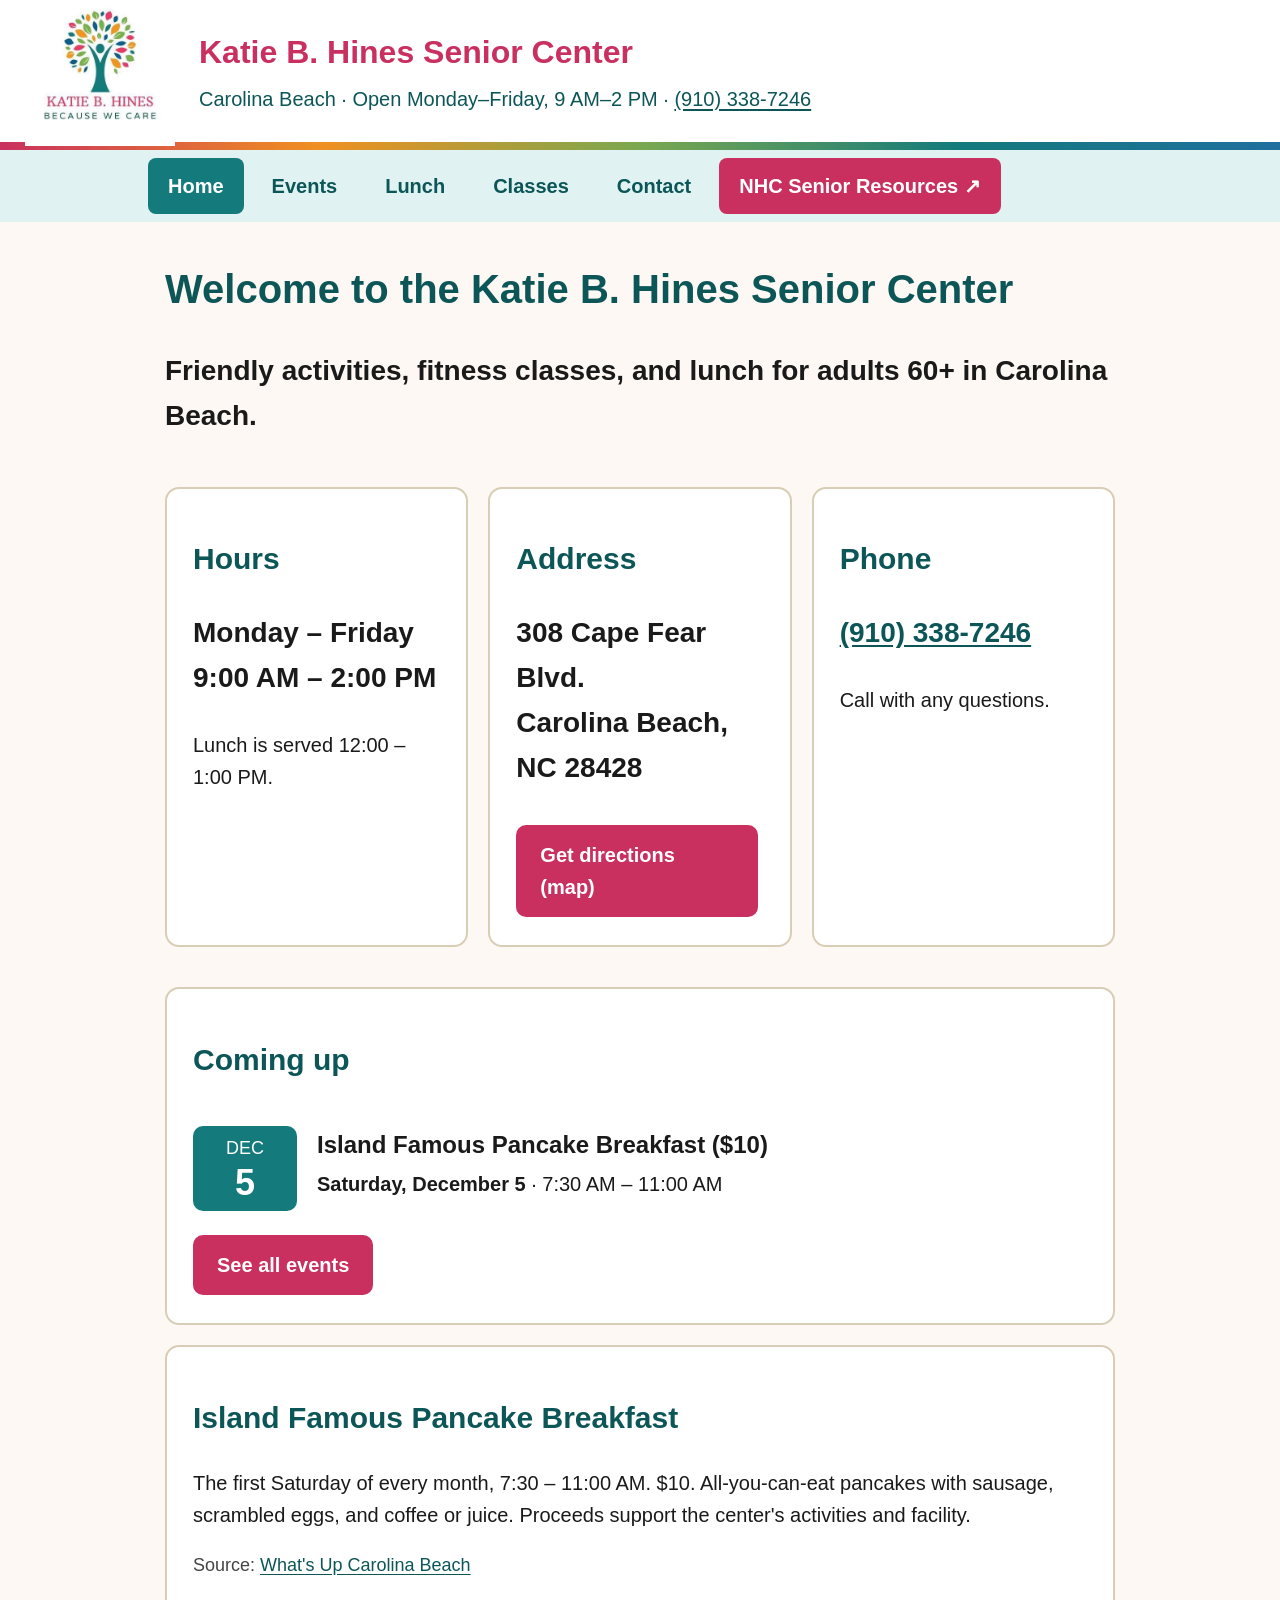
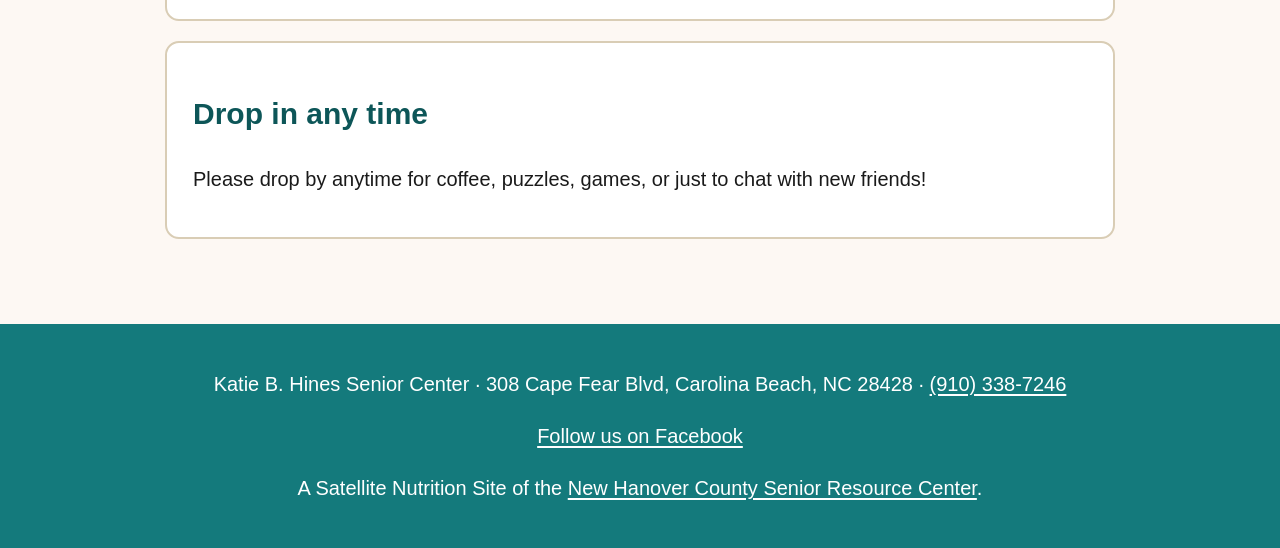
<file: index.html>
<!doctype html>
<html lang="en"><head><meta charset="utf-8"><meta name="viewport" content="width=device-width,initial-scale=1">
<title>Home | Katie B. Hines Senior Center</title>
<meta name="description" content="Katie B. Hines Senior Center, 308 Cape Fear Blvd, Carolina Beach, NC. Events, lunch, and classes for adults 60+.">
<link rel="stylesheet" href="assets/style.css"></head><body>
<a class="skip" href="#main">Skip to main content</a>
<header><a class="brand" href="index.html"><img src="assets/logo.jpg" alt="Katie B. Hines Senior Center logo: a colorful tree. Because we care." width="150" height="150"></a><div><p class="name">Katie B. Hines Senior Center</p><p class="tag">Carolina Beach · Open Monday–Friday, 9 AM–2 PM · <a href="tel:+19103387246" >(910) 338-7246</a></p></div></header>
<nav id="nav" aria-label="Main menu"></nav>
<main id="main"><h1>Welcome to the Katie B. Hines Senior Center</h1>
<p class="big">Friendly activities, fitness classes, and lunch for adults 60+ in Carolina Beach.</p>
<div class="grid">
<section class="card"><h2>Hours</h2><p class="big">Monday – Friday<br>9:00 AM – 2:00 PM</p><p>Lunch is served 12:00 – 1:00 PM.</p></section>
<section class="card"><h2>Address</h2><p class="big">308 Cape Fear Blvd.<br>Carolina Beach, NC 28428</p><a class="btn" href="https://www.google.com/maps/search/?api=1&query=308+Cape+Fear+Blvd+Carolina+Beach+NC+28428">Get directions (map)</a></section>
<section class="card"><h2>Phone</h2><p class="big"><a href="tel:+19103387246">(910) 338-7246</a></p><p>Call with any questions.</p></section>
</div>
<section class="card"><h2>Coming up</h2><div id="events"><p>Loading events…</p></div><a class="btn" href="events.html">See all events</a></section>
<section class="card"><h2>Island Famous Pancake Breakfast</h2><p>The first Saturday of every month, 7:30 – 11:00 AM. $10. All-you-can-eat pancakes with sausage, scrambled eggs, and coffee or juice. Proceeds support the center's activities and facility.</p><p class="note">Source: <a href="https://whatsupcb.com/venues/katie-b-hines-center/">What's Up Carolina Beach</a></p></section>
<section class="card"><h2>Drop in any time</h2><p>Please drop by anytime for coffee, puzzles, games, or just to chat with new friends!</p></section></main>
<footer><p>Katie B. Hines Senior Center · 308 Cape Fear Blvd, Carolina Beach, NC 28428 · <a href="tel:+19103387246">(910) 338-7246</a></p>
<p><a href="https://www.facebook.com/share/19iD3b9wqA/?mibextid=wwXIfr" rel="noopener">Follow us on Facebook</a></p>
<p>A Satellite Nutrition Site of the <a href="https://nhcgov.com/1191/Senior-Resource-Center">New Hanover County Senior Resource Center</a>.</p></footer>
<script src="assets/site.js"></script><script>renderEvents(document.getElementById("events"),3)</script></body></html>
</file>
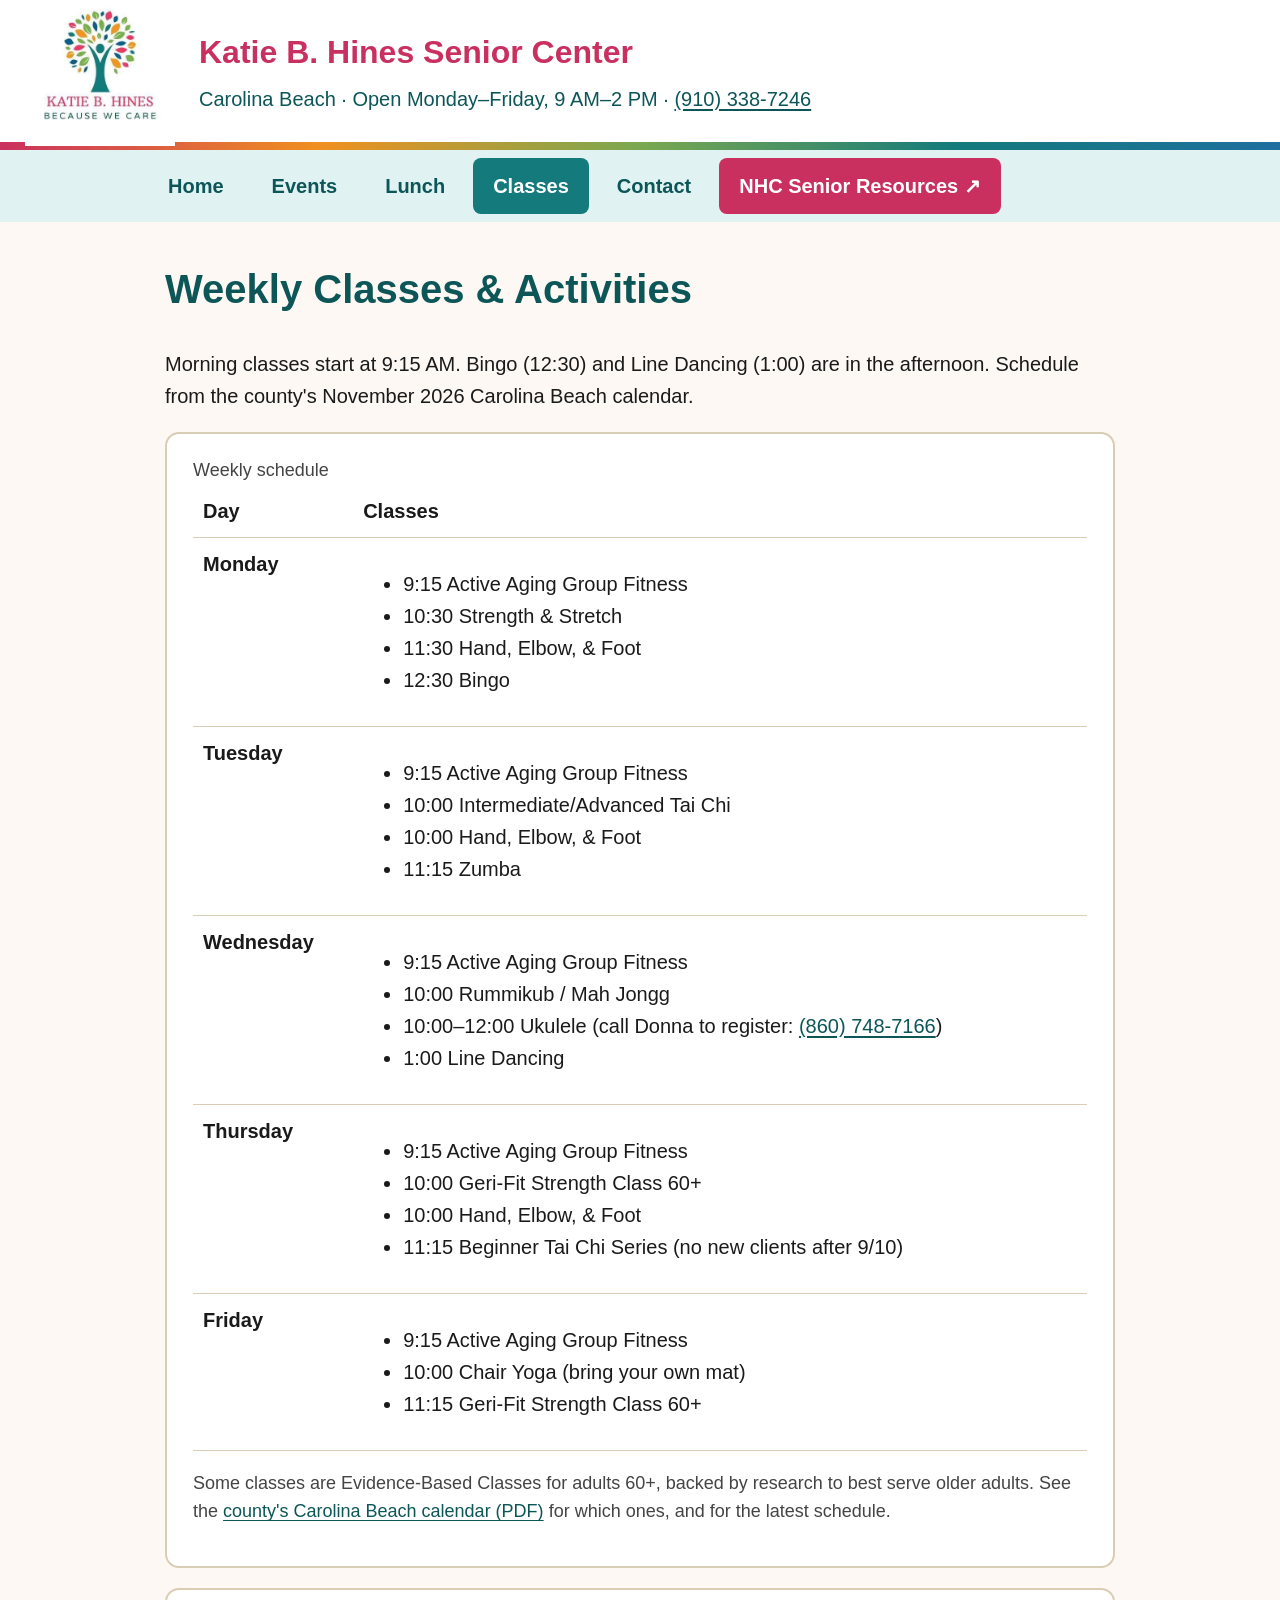
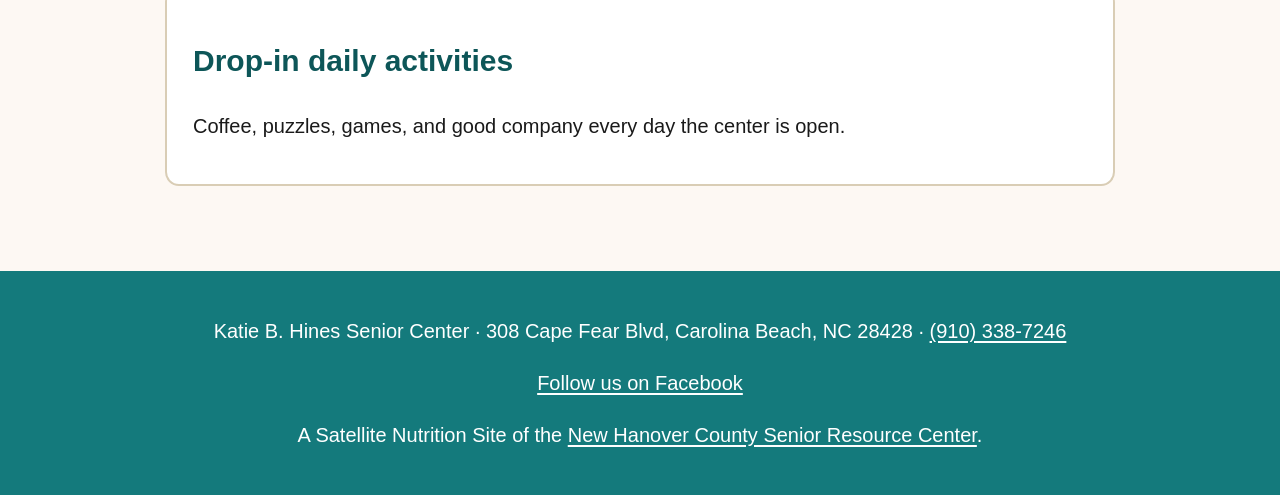
<file: classes.html>
<!doctype html>
<html lang="en"><head><meta charset="utf-8"><meta name="viewport" content="width=device-width,initial-scale=1">
<title>Classes | Katie B. Hines Senior Center</title>
<meta name="description" content="Katie B. Hines Senior Center, 308 Cape Fear Blvd, Carolina Beach, NC. Events, lunch, and classes for adults 60+.">
<link rel="stylesheet" href="assets/style.css"></head><body>
<a class="skip" href="#main">Skip to main content</a>
<header><a class="brand" href="index.html"><img src="assets/logo.jpg" alt="Katie B. Hines Senior Center logo: a colorful tree. Because we care." width="150" height="150"></a><div><p class="name">Katie B. Hines Senior Center</p><p class="tag">Carolina Beach · Open Monday–Friday, 9 AM–2 PM · <a href="tel:+19103387246" >(910) 338-7246</a></p></div></header>
<nav id="nav" aria-label="Main menu"></nav>
<main id="main"><h1>Weekly Classes &amp; Activities</h1>
<p>Morning classes start at 9:15 AM. Bingo (12:30) and Line Dancing (1:00) are in the afternoon. Schedule from the county's November 2026 Carolina Beach calendar.</p>
<section class="card"><table><caption class="note" style="text-align:left">Weekly schedule</caption><thead><tr><th scope="col">Day</th><th scope="col">Classes</th></tr></thead><tbody><tr><th scope='row'>Monday</th><td><ul><li>9:15 Active Aging Group Fitness</li><li>10:30 Strength &amp; Stretch</li><li>11:30 Hand, Elbow, &amp; Foot</li><li>12:30 Bingo</li></ul></td></tr><tr><th scope='row'>Tuesday</th><td><ul><li>9:15 Active Aging Group Fitness</li><li>10:00 Intermediate/Advanced Tai Chi</li><li>10:00 Hand, Elbow, &amp; Foot</li><li>11:15 Zumba</li></ul></td></tr><tr><th scope='row'>Wednesday</th><td><ul><li>9:15 Active Aging Group Fitness</li><li>10:00 Rummikub / Mah Jongg</li><li>10:00–12:00 Ukulele (call Donna to register: <a href='tel:+18607487166'>(860) 748-7166</a>)</li><li>1:00 Line Dancing</li></ul></td></tr><tr><th scope='row'>Thursday</th><td><ul><li>9:15 Active Aging Group Fitness</li><li>10:00 Geri-Fit Strength Class 60+</li><li>10:00 Hand, Elbow, &amp; Foot</li><li>11:15 Beginner Tai Chi Series (no new clients after 9/10)</li></ul></td></tr><tr><th scope='row'>Friday</th><td><ul><li>9:15 Active Aging Group Fitness</li><li>10:00 Chair Yoga (bring your own mat)</li><li>11:15 Geri-Fit Strength Class 60+</li></ul></td></tr></tbody></table>
<p class="note">Some classes are Evidence-Based Classes for adults 60+, backed by research to best serve older adults. See the <a href="https://www.nhcgov.com/DocumentCenter/View/14128/Nov-2026-CB">county's Carolina Beach calendar (PDF)</a> for which ones, and for the latest schedule.</p></section>
<section class="card"><h2>Drop-in daily activities</h2><p>Coffee, puzzles, games, and good company every day the center is open.</p></section></main>
<footer><p>Katie B. Hines Senior Center · 308 Cape Fear Blvd, Carolina Beach, NC 28428 · <a href="tel:+19103387246">(910) 338-7246</a></p>
<p><a href="https://www.facebook.com/share/19iD3b9wqA/?mibextid=wwXIfr" rel="noopener">Follow us on Facebook</a></p>
<p>A Satellite Nutrition Site of the <a href="https://nhcgov.com/1191/Senior-Resource-Center">New Hanover County Senior Resource Center</a>.</p></footer>
<script src="assets/site.js"></script></body></html>
</file>
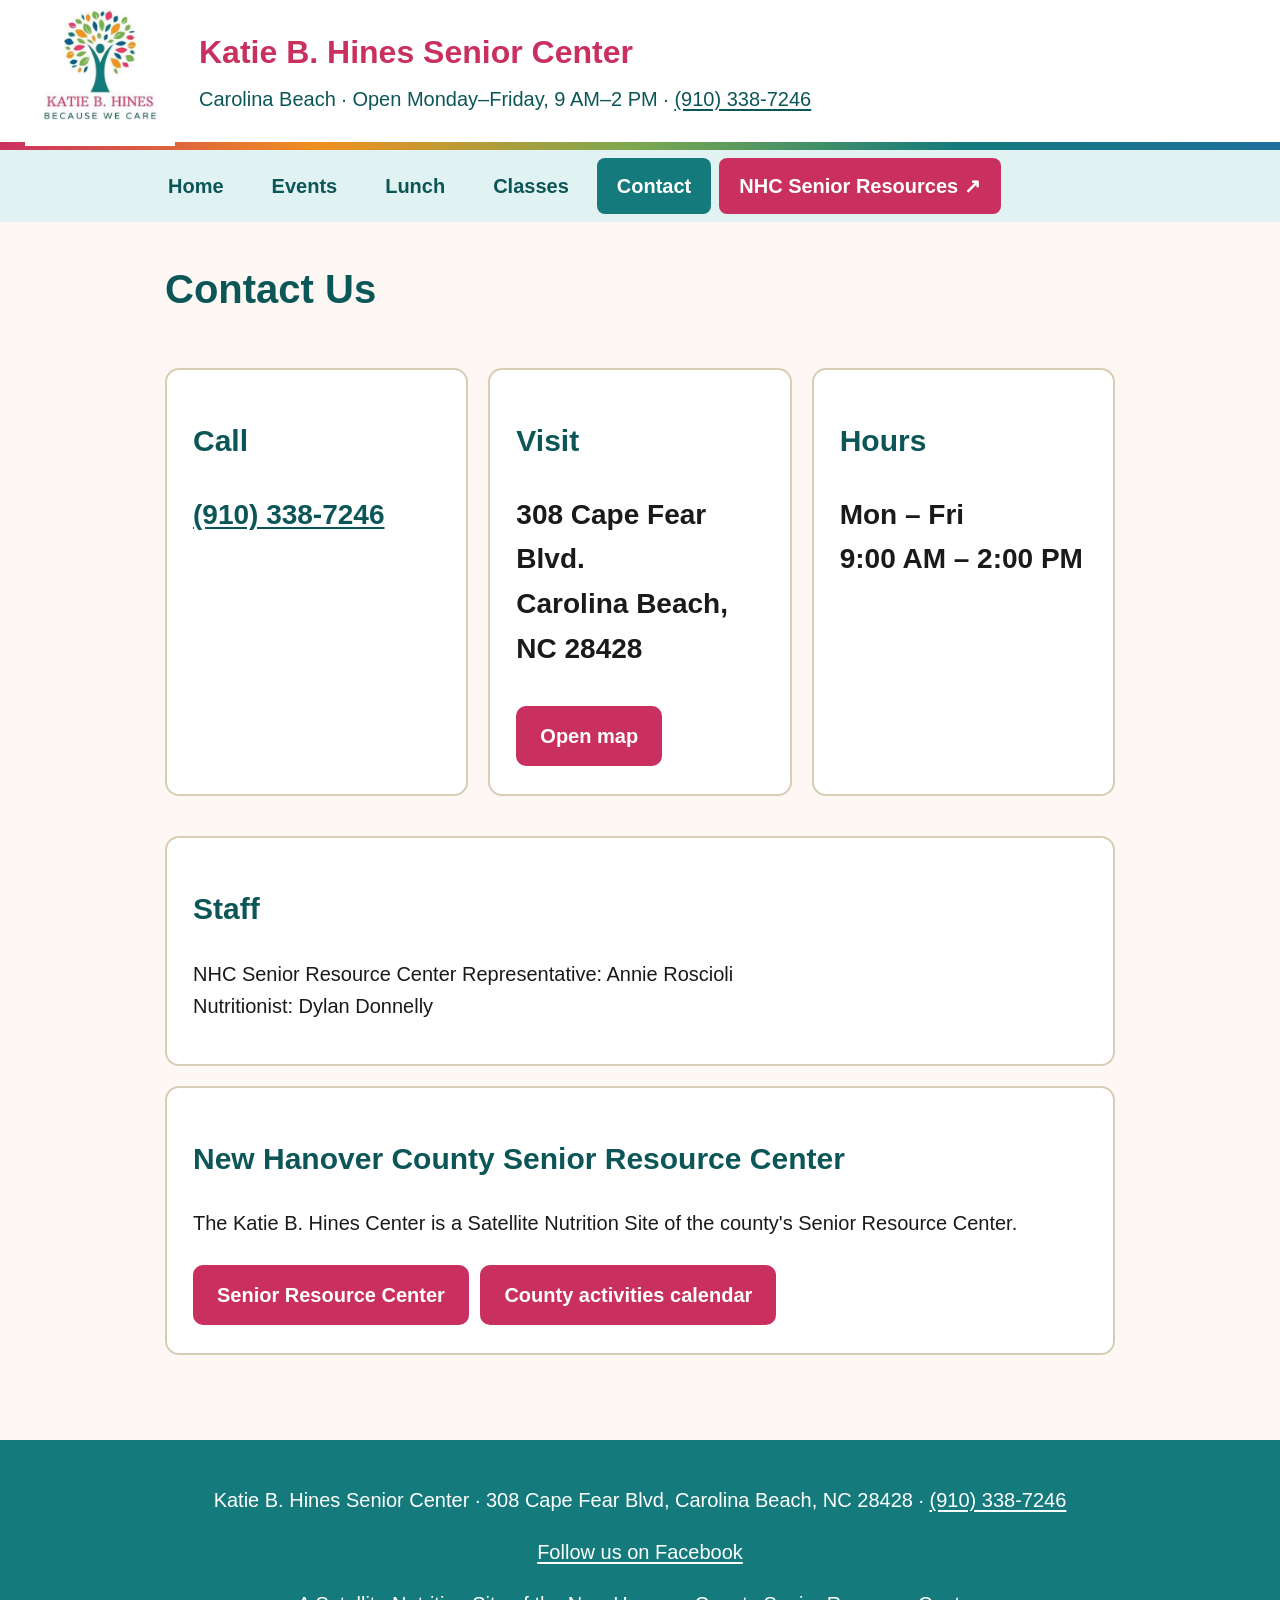
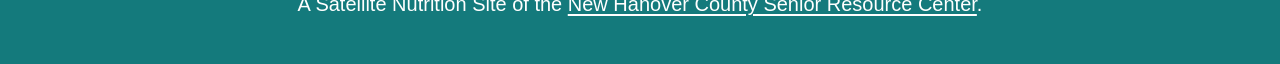
<file: contact.html>
<!doctype html>
<html lang="en"><head><meta charset="utf-8"><meta name="viewport" content="width=device-width,initial-scale=1">
<title>Contact | Katie B. Hines Senior Center</title>
<meta name="description" content="Katie B. Hines Senior Center, 308 Cape Fear Blvd, Carolina Beach, NC. Events, lunch, and classes for adults 60+.">
<link rel="stylesheet" href="assets/style.css"></head><body>
<a class="skip" href="#main">Skip to main content</a>
<header><a class="brand" href="index.html"><img src="assets/logo.jpg" alt="Katie B. Hines Senior Center logo: a colorful tree. Because we care." width="150" height="150"></a><div><p class="name">Katie B. Hines Senior Center</p><p class="tag">Carolina Beach · Open Monday–Friday, 9 AM–2 PM · <a href="tel:+19103387246" >(910) 338-7246</a></p></div></header>
<nav id="nav" aria-label="Main menu"></nav>
<main id="main"><h1>Contact Us</h1>
<div class="grid">
<section class="card"><h2>Call</h2><p class="big"><a href="tel:+19103387246">(910) 338-7246</a></p></section>
<section class="card"><h2>Visit</h2><p class="big">308 Cape Fear Blvd.<br>Carolina Beach, NC 28428</p><a class="btn" href="https://www.google.com/maps/search/?api=1&query=308+Cape+Fear+Blvd+Carolina+Beach+NC+28428">Open map</a></section>
<section class="card"><h2>Hours</h2><p class="big">Mon – Fri<br>9:00 AM – 2:00 PM</p></section></div>
<section class="card"><h2>Staff</h2><p>NHC Senior Resource Center Representative: Annie Roscioli<br>Nutritionist: Dylan Donnelly</p></section>
<section class="card"><h2>New Hanover County Senior Resource Center</h2><p>The Katie B. Hines Center is a Satellite Nutrition Site of the county's Senior Resource Center.</p>
<a class="btn" href="https://nhcgov.com/1191/Senior-Resource-Center">Senior Resource Center</a> <a class="btn" href="https://www.nhcgov.com/511/Activities-Calendar">County activities calendar</a></section></main>
<footer><p>Katie B. Hines Senior Center · 308 Cape Fear Blvd, Carolina Beach, NC 28428 · <a href="tel:+19103387246">(910) 338-7246</a></p>
<p><a href="https://www.facebook.com/share/19iD3b9wqA/?mibextid=wwXIfr" rel="noopener">Follow us on Facebook</a></p>
<p>A Satellite Nutrition Site of the <a href="https://nhcgov.com/1191/Senior-Resource-Center">New Hanover County Senior Resource Center</a>.</p></footer>
<script src="assets/site.js"></script></body></html>
</file>
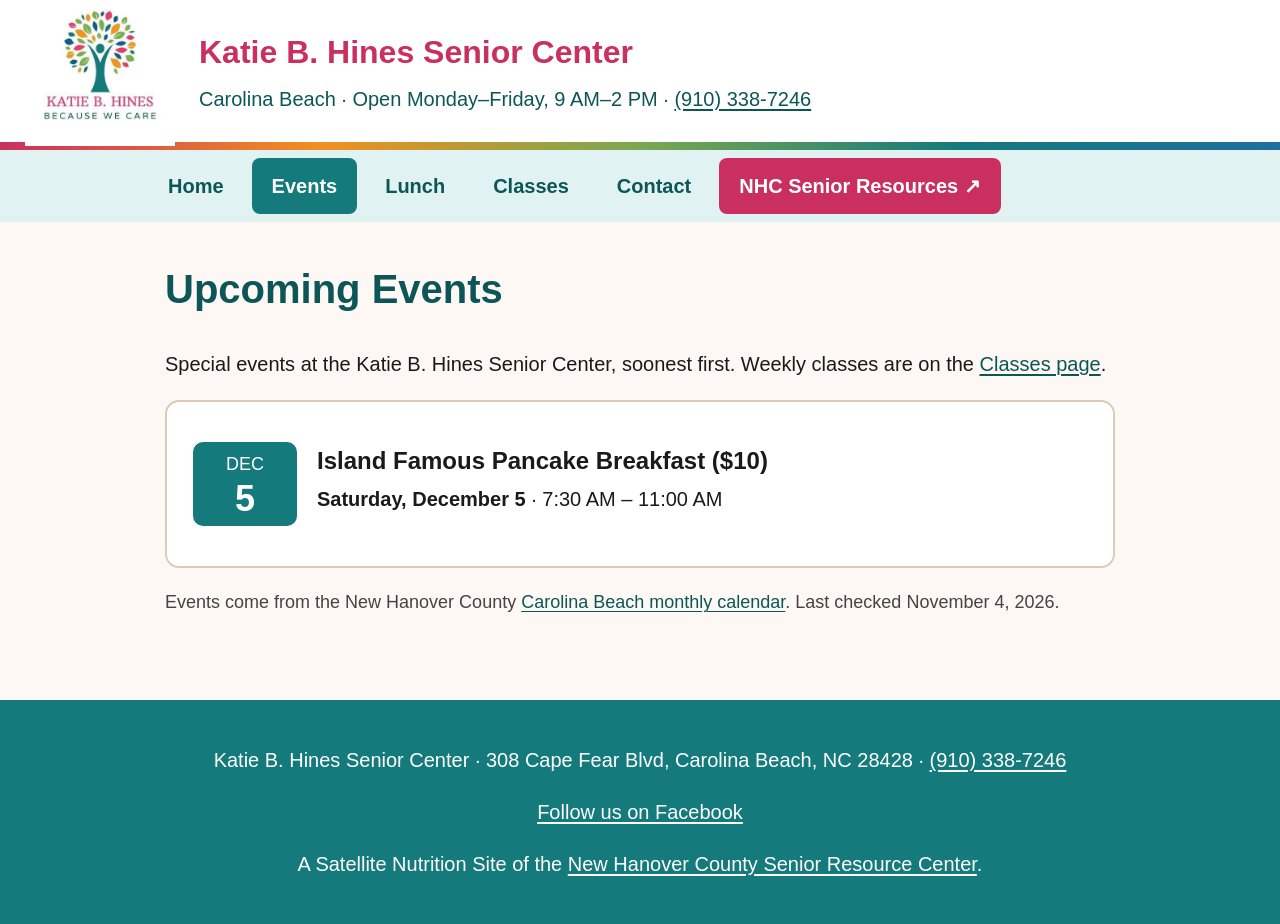
<file: events.html>
<!doctype html>
<html lang="en"><head><meta charset="utf-8"><meta name="viewport" content="width=device-width,initial-scale=1">
<title>Events | Katie B. Hines Senior Center</title>
<meta name="description" content="Katie B. Hines Senior Center, 308 Cape Fear Blvd, Carolina Beach, NC. Events, lunch, and classes for adults 60+.">
<link rel="stylesheet" href="assets/style.css"></head><body>
<a class="skip" href="#main">Skip to main content</a>
<header><a class="brand" href="index.html"><img src="assets/logo.jpg" alt="Katie B. Hines Senior Center logo: a colorful tree. Because we care." width="150" height="150"></a><div><p class="name">Katie B. Hines Senior Center</p><p class="tag">Carolina Beach · Open Monday–Friday, 9 AM–2 PM · <a href="tel:+19103387246" >(910) 338-7246</a></p></div></header>
<nav id="nav" aria-label="Main menu"></nav>
<main id="main"><h1>Upcoming Events</h1>
<p>Special events at the Katie B. Hines Senior Center, soonest first. Weekly classes are on the <a href="classes.html">Classes page</a>.</p>
<section class="card" aria-live="polite"><div id="events"><p>Loading events…</p></div></section>
<p class="note" id="updated"></p></main>
<footer><p>Katie B. Hines Senior Center · 308 Cape Fear Blvd, Carolina Beach, NC 28428 · <a href="tel:+19103387246">(910) 338-7246</a></p>
<p><a href="https://www.facebook.com/share/19iD3b9wqA/?mibextid=wwXIfr" rel="noopener">Follow us on Facebook</a></p>
<p>A Satellite Nutrition Site of the <a href="https://nhcgov.com/1191/Senior-Resource-Center">New Hanover County Senior Resource Center</a>.</p></footer>
<script src="assets/site.js"></script><script>renderEvents(document.getElementById("events"))</script></body></html>
</file>
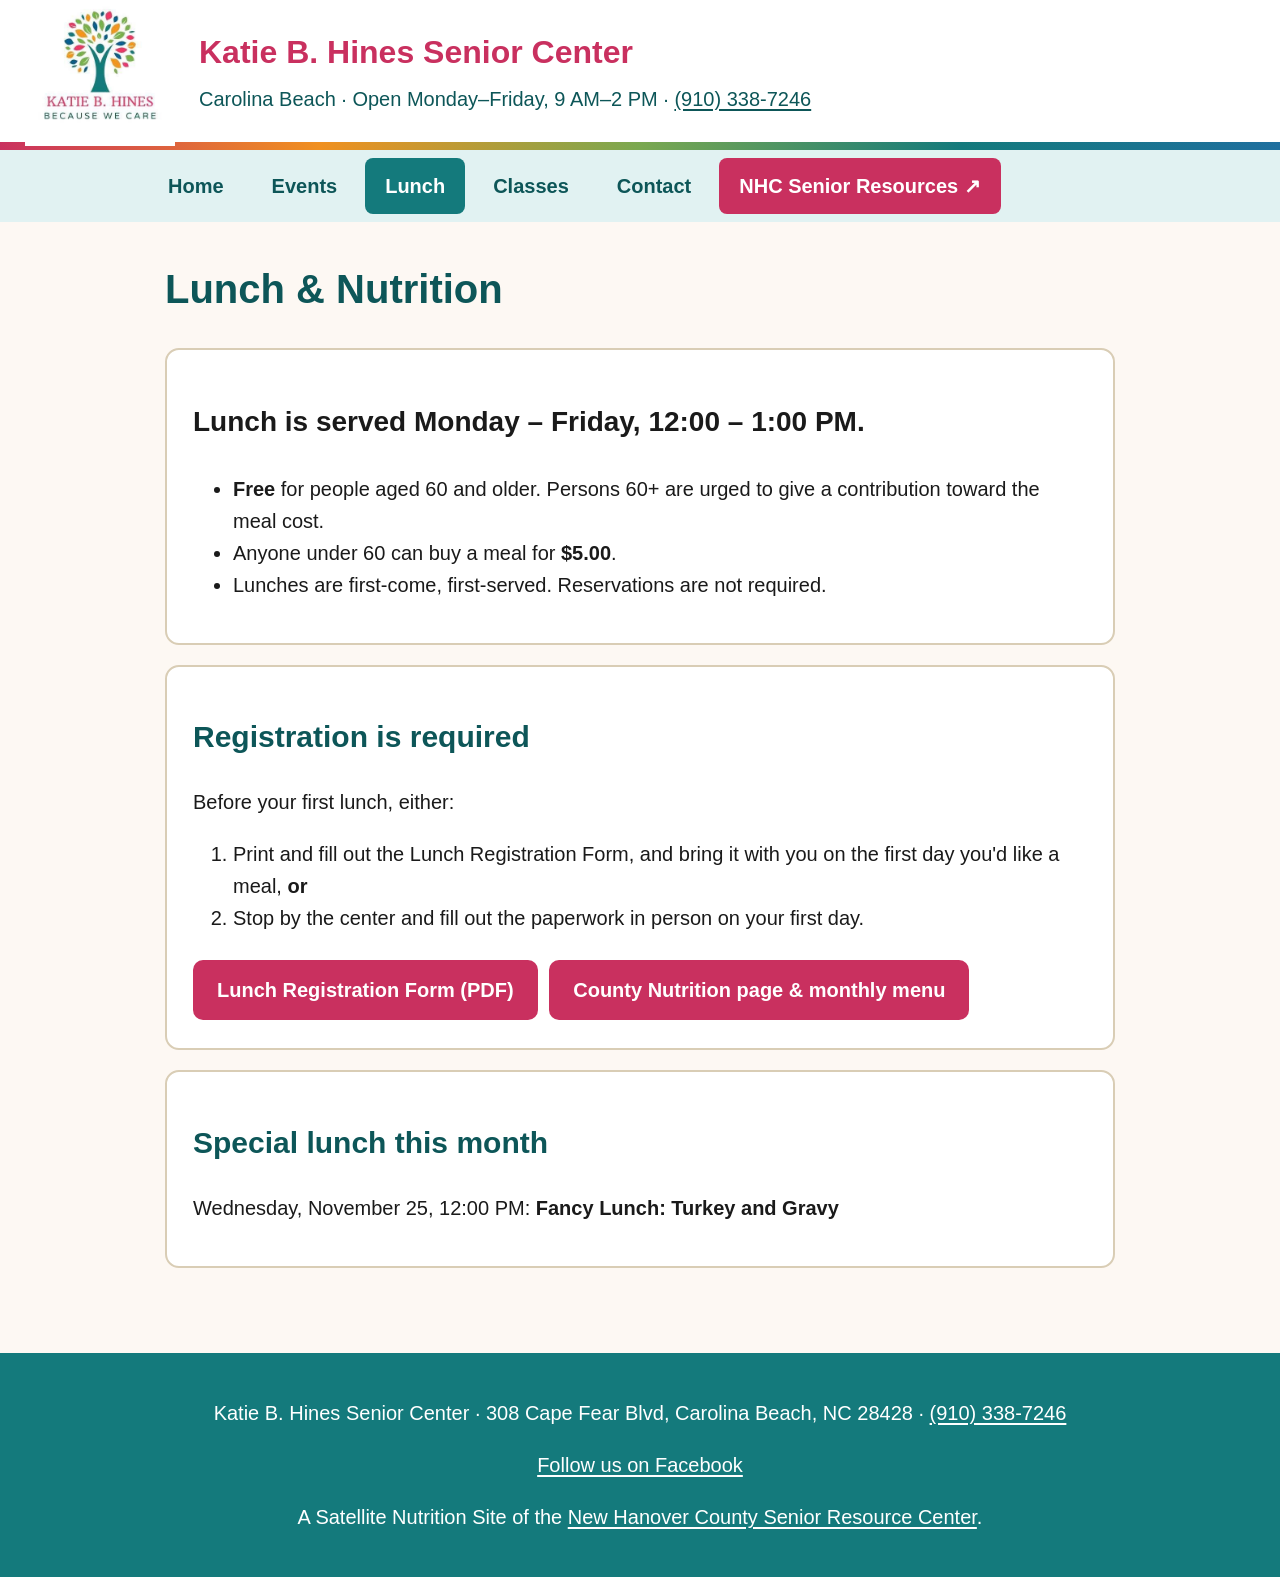
<file: lunch.html>
<!doctype html>
<html lang="en"><head><meta charset="utf-8"><meta name="viewport" content="width=device-width,initial-scale=1">
<title>Lunch | Katie B. Hines Senior Center</title>
<meta name="description" content="Katie B. Hines Senior Center, 308 Cape Fear Blvd, Carolina Beach, NC. Events, lunch, and classes for adults 60+.">
<link rel="stylesheet" href="assets/style.css"></head><body>
<a class="skip" href="#main">Skip to main content</a>
<header><a class="brand" href="index.html"><img src="assets/logo.jpg" alt="Katie B. Hines Senior Center logo: a colorful tree. Because we care." width="150" height="150"></a><div><p class="name">Katie B. Hines Senior Center</p><p class="tag">Carolina Beach · Open Monday–Friday, 9 AM–2 PM · <a href="tel:+19103387246" >(910) 338-7246</a></p></div></header>
<nav id="nav" aria-label="Main menu"></nav>
<main id="main"><h1>Lunch &amp; Nutrition</h1>
<section class="card"><p class="big">Lunch is served Monday – Friday, 12:00 – 1:00 PM.</p>
<ul><li><strong>Free</strong> for people aged 60 and older. Persons 60+ are urged to give a contribution toward the meal cost.</li>
<li>Anyone under 60 can buy a meal for <strong>$5.00</strong>.</li>
<li>Lunches are first-come, first-served. Reservations are not required.</li></ul></section>
<section class="card"><h2>Registration is required</h2><p>Before your first lunch, either:</p>
<ol><li>Print and fill out the Lunch Registration Form, and bring it with you on the first day you'd like a meal, <strong>or</strong></li>
<li>Stop by the center and fill out the paperwork in person on your first day.</li></ol>
<a class="btn" href="https://www.nhcgov.com/DocumentCenter/View/3676/Lunch-Registration-Form">Lunch Registration Form (PDF)</a>
<a class="btn" href="https://www.nhcgov.com/524/Nutrition">County Nutrition page &amp; monthly menu</a></section>
<section class="card"><h2>Special lunch this month</h2><p>Wednesday, November 25, 12:00 PM: <strong>Fancy Lunch: Turkey and Gravy</strong></p></section></main>
<footer><p>Katie B. Hines Senior Center · 308 Cape Fear Blvd, Carolina Beach, NC 28428 · <a href="tel:+19103387246">(910) 338-7246</a></p>
<p><a href="https://www.facebook.com/share/19iD3b9wqA/?mibextid=wwXIfr" rel="noopener">Follow us on Facebook</a></p>
<p>A Satellite Nutrition Site of the <a href="https://nhcgov.com/1191/Senior-Resource-Center">New Hanover County Senior Resource Center</a>.</p></footer>
<script src="assets/site.js"></script></body></html>
</file>
<file: assets/style.css>
:root{--sea:#147a7c;--sea-dk:#e1f2f2;--sand:#fdf8f3;--coral:#c9305f;--leaf-green:#7aa850;--leaf-orange:#f09020;--leaf-blue:#1f6f9f;--ink:#1a1a1a;--card:#fff}
*{box-sizing:border-box}
html{font-size:20px}
body{margin:0;font-family:Verdana,"Segoe UI",Arial,sans-serif;line-height:1.6;color:var(--ink);background:var(--sand)}
a{color:var(--sea-dk);text-decoration:underline;text-underline-offset:3px}
a:focus,button:focus{outline:4px solid #f2a900;outline-offset:3px}
.skip{position:absolute;left:-999px}.skip:focus{left:1rem;top:1rem;background:#fff;padding:.5rem;z-index:9}
header{background:#fff;color:var(--sea-dk);padding:.8rem 1.25rem;display:flex;align-items:center;gap:1.2rem;flex-wrap:wrap;border-bottom:0}header+nav{border-top:8px solid;border-image:linear-gradient(90deg,var(--coral),var(--leaf-orange),var(--leaf-green),var(--sea),var(--leaf-blue)) 1}header img{display:block;height:150px;width:auto;margin:-20px 0}header .name{color:var(--coral);font-weight:bold;font-size:1.8rem;margin:0}header .tag{margin:.2rem 0 0}header .tag a{color:var(--sea-dk)}
header .name{font-size:1.6rem;font-weight:bold;margin:0}
header .tag{margin:.2rem 0 0;font-size:1rem}
nav{background:var(--sea-dk)}
nav ul{list-style:none;margin:0 auto;padding:.4rem;display:flex;flex-wrap:wrap;gap:.4rem;max-width:1000px}
nav a{display:block;color:#fff;text-decoration:none;padding:.6rem 1rem;border-radius:8px;font-weight:bold}
nav a:hover,nav a[aria-current=page]{background:#fff;color:var(--sea-dk)}
main{max-width:1000px;margin:0 auto;padding:1.25rem}
h1{font-size:2rem;color:var(--sea-dk);margin-top:.5rem}h2{font-size:1.5rem;color:var(--sea-dk)}
.card{background:var(--card);border:2px solid #d9cdb5;border-radius:14px;padding:1.1rem 1.3rem;margin:1rem 0}
.big{font-size:1.4rem;font-weight:bold}
.btn{display:inline-block;background:var(--coral);color:#fff;padding:.7rem 1.2rem;border-radius:10px;text-decoration:none;font-weight:bold;margin:.3rem .3rem .3rem 0}
.btn:hover{background:#8f3415}
.grid{display:grid;gap:1rem;grid-template-columns:repeat(auto-fit,minmax(260px,1fr))}
.event{display:flex;gap:1rem;align-items:flex-start;border-bottom:2px dashed #d9cdb5;padding:.9rem 0}
.event:last-child{border-bottom:0}
.datebox{min-width:5.2rem;text-align:center;background:var(--sea);color:#fff;border-radius:10px;padding:.4rem}
.datebox .m{display:block;font-size:.9rem;text-transform:uppercase}.datebox .d{display:block;font-size:1.8rem;font-weight:bold;line-height:1.1}
.event.closed .datebox{background:var(--coral)}
.event h3{margin:0;font-size:1.2rem}.event p{margin:.15rem 0}
table{border-collapse:collapse;width:100%}th,td{text-align:left;padding:.5rem;border-bottom:1px solid #d9cdb5;vertical-align:top}
.note{font-size:.9rem;color:#444}
footer{background:var(--sea-dk);color:#fff;padding:1.2rem;text-align:center;margin-top:2rem}footer a{color:#fff}
@media(max-width:600px){html{font-size:19px}header .name{font-size:1.3rem}}

.hero{margin:1rem 0;text-align:center}.hero img{max-width:100%;width:440px;height:auto;border-radius:14px;border:2px solid #d9cdb5}.hero figcaption{font-size:1rem;margin-top:.4rem}

h1,h2{color:#0d5658}a{color:#0d5658}nav a{color:#0d5658}nav a:hover,nav a[aria-current=page]{background:#147a7c;color:#fff}footer{background:#147a7c}.datebox{background:#147a7c}
header .tag a{color:#0d5658}header .tag{color:#0d5658}

/* Compact phone layout */
@media(max-width:600px){
html{font-size:16px}
body{line-height:1.45}
header{padding:.5rem .8rem;gap:.6rem;flex-wrap:nowrap}
header img{height:64px;margin:0}
header .name{font-size:1.1rem;line-height:1.2}
header .tag{font-size:.85rem;margin:.1rem 0 0}
header+nav{border-top-width:5px}
nav ul{padding:.4rem;gap:.3rem;display:grid;grid-template-columns:1fr 1fr}
nav a{padding:.45rem .5rem;font-size:.95rem;text-align:center;border-radius:6px}
main{padding:.8rem}
h1{font-size:1.5rem;margin:.3rem 0}
h2{font-size:1.2rem;margin:.6rem 0 .3rem}
.card{padding:.7rem .9rem;margin:.6rem 0;border-radius:10px}
.big{font-size:1.1rem}
.btn{padding:.5rem .9rem;margin:.2rem .2rem .2rem 0}
.grid{gap:.6rem;grid-template-columns:1fr}
.event{gap:.6rem;padding:.55rem 0}
.datebox{min-width:3.6rem;padding:.25rem}
.datebox .m{font-size:.75rem}.datebox .d{font-size:1.3rem}
.event h3{font-size:1rem}
th,td{padding:.35rem}
footer{padding:.8rem;margin-top:1rem}
}

nav a.ext{background:#c9305f;color:#fff}nav a.ext:hover{background:#8f2147;color:#fff}
@media(max-width:600px){nav a.ext{font-size:.9rem}}

/* Phone refinements: compact, still large enough to read */
@media(max-width:600px){
html{font-size:17px}
nav ul{display:flex;flex-wrap:wrap;gap:.3rem;padding:.35rem}
nav li{flex:1 1 auto}
nav a{padding:.5rem .7rem;font-size:1rem}
nav li:has(.ext){flex:1 1 100%}
nav a.ext{font-size:1rem}
main{padding:.7rem .8rem}
h1{font-size:1.45rem;line-height:1.25}
p{margin:.45rem 0}
.card{padding:.6rem .85rem;margin:.5rem 0}
.card h2{margin:.1rem 0 .3rem}
.grid{gap:.4rem}
.big{line-height:1.35}
.btn{padding:.5rem .9rem}
}
@media(max-width:600px){.grid .card{margin:0}}
</file>
